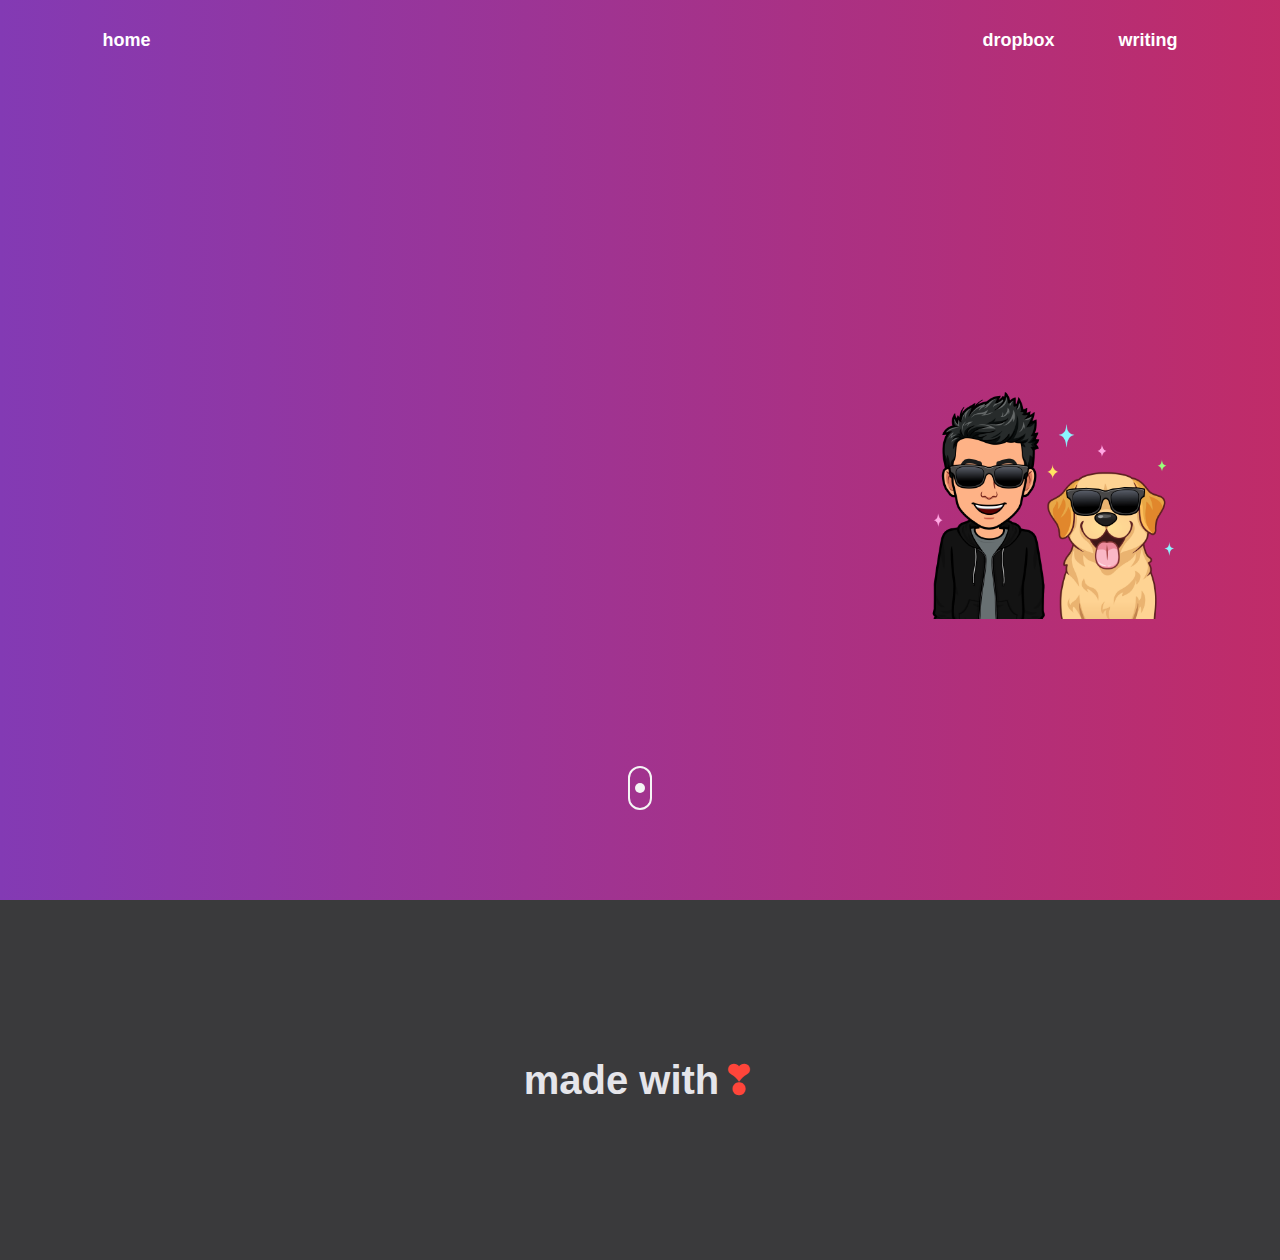
<file: index.html>
<html>

<head>
    <link rel="stylesheet" href="styles.css">
    <link rel="stylesheet" href="/views/component_styles.css">
    <link rel="icon" href="favicon.ico">
    <script src="script.js"></script>
    <title>
        manish
    </title>
</head>

<body>
    <div class="animated-background">
        <div class="stacked-container">
            <div class="scroll-box">
                <span class="mouse">
                    <span class="mouse-wheel"></span>
                </span>
            </div>
        </div>
        <div class="stacked-container main">
            <div class="header">
                <div class="option">home</div>
                <div style="flex:1"></div>
                <!-- <div class="option">work.</div> -->
                <div class="option" onclick="location.href='./views/dropbox/dropbox.html'">dropbox</div>
                <div style="width: 5vw"></div>
                <div class="option" onclick="location.href='./views/writing/writing.html'">writing</div>
                <!-- <div class="option" onclick="location.href='distractionfree-youtube.html'">df youtube.</div> -->
                <!-- <div class="option" onclick="location.href='google.com'">df youtube.</div> -->
            </div>
            <div class="home-body">
                <div class="left">
                    <h1 class="title">
                        <span class="title-content head">MANISH KUMAR</span>
                        <span class="title-content title-second">mobile application developer</span>
                        <span class="title-content title-third">flutter | firebase</span>
                    </h1>
                </div>
                <div class="right">
                    <div id="sticker_id"></div>
                </div>
            </div>
        </div>
    </div>
    <div class="footer">made with
        <span style="width : 3px;"></span>
        <span id="heart"> &#10083;</span>
    </div>
</body>

</html>
</file>
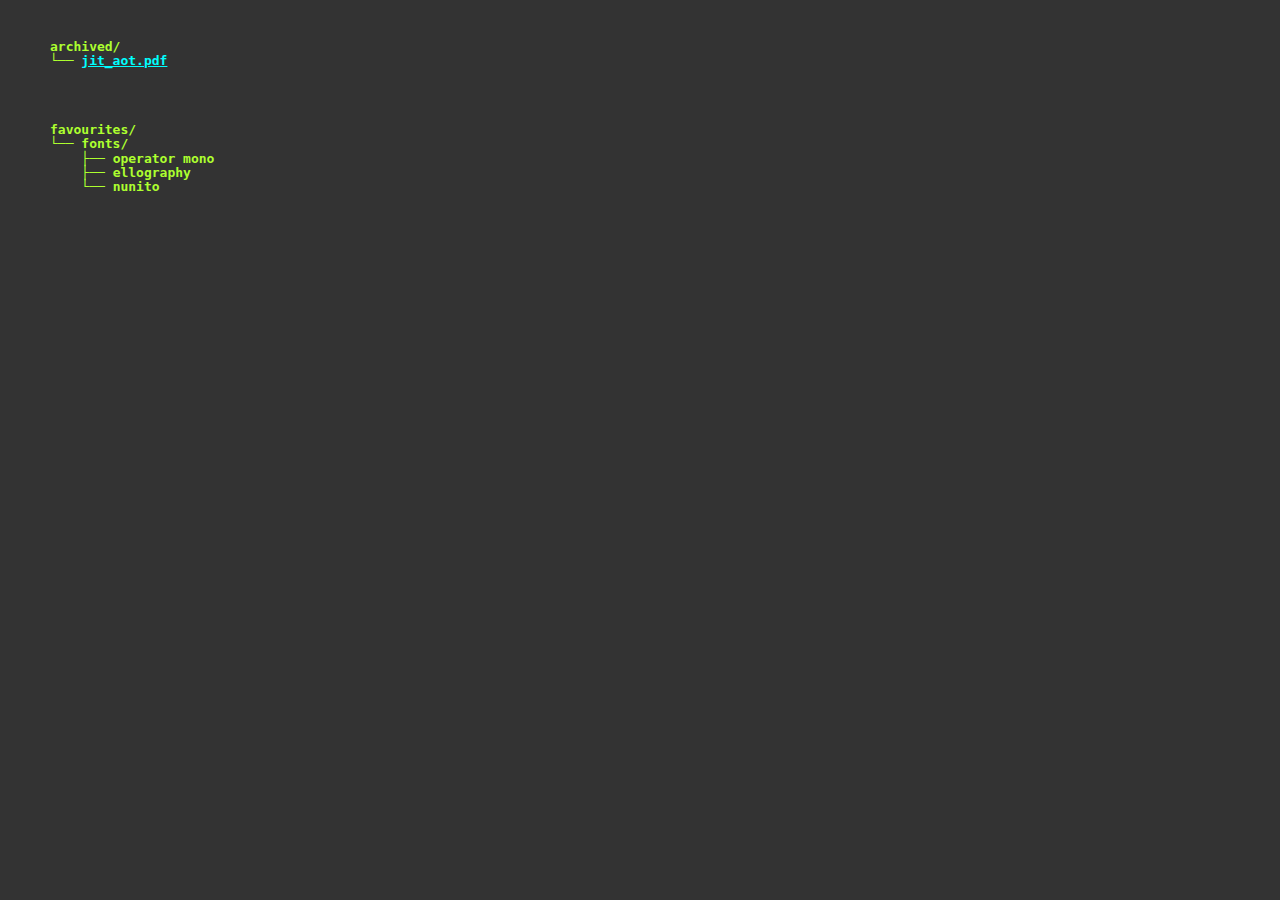
<file: archive.html>
<html>

<head>
    <link rel="stylesheet" href="archive_styles.css">
    <link rel="icon" href="favicon.ico">
    <title>
        archive - manish
    </title>
</head>

<div>
    <ul class="ascii">
        <li>archived/
            <ul>
                <!-- <li>css/
                    <ul>
                        <li>bootstrap.css</li>
                        <li>bootstrap.min.css</li>
                        <li>bootstrap-theme.css</li>
                        <li>bootstrap-theme.min.css</li>
                    </ul>
                </li> -->
                <li><a href="archived/jit_aot.pdf">jit_aot.pdf</a>
                </li>
            </ul>
        </li>
    </ul>
    <br>
    <br>
    <ul class="ascii">
        <li>favourites/
            <ul>
                <li>fonts/
                    <ul>
                        <li>operator mono</li>
                        <li>ellography</li>
                        <li>nunito</li>
                    </ul>
                </li>
            </ul>
        </li>
    </ul>
</div>
</file>
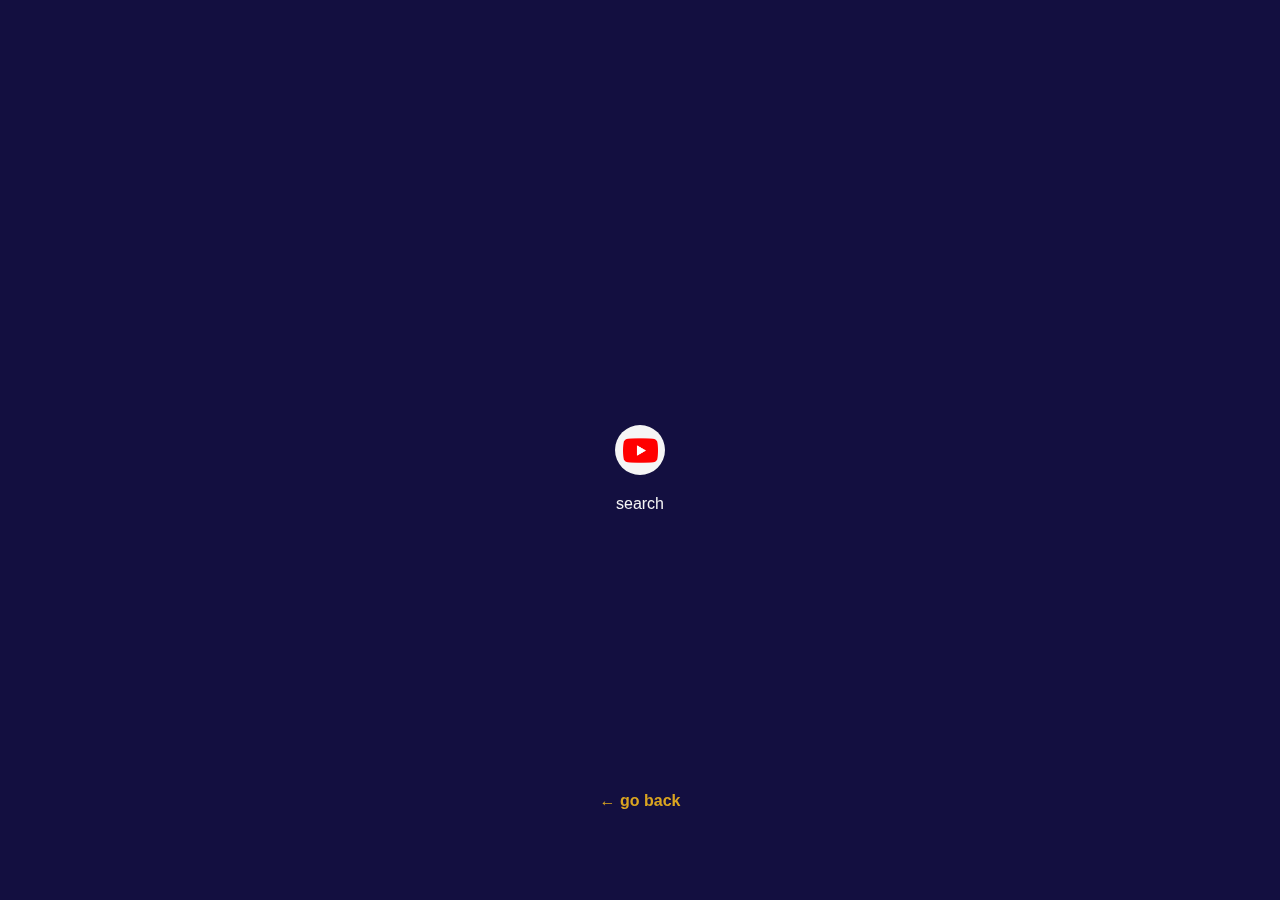
<file: distractionfree-youtube.html>
<head>
    <title>df-yt</title>
    <link rel="icon" type="image/x-icon" href="favicon.ico">
    <link rel="stylesheet" href="snackbar.css">
    <script src="script.js"></script>
</head>
<style>
    * {
        margin: 0px;
        padding: 0px;
    }
    
    body {
        margin: 0px;
        padding: 0px;
        width: 100vw;
        height: 100vh;
        display: flex;
        justify-content: center;
        align-items: center;
        background-color: #130f40;
    }
    
    .search-box {
        width: fit-content;
        height: fit-content;
        position: relative;
    }
    
    .input-search {
        height: 50px;
        width: 50px;
        border-style: none;
        padding: 10px;
        font-size: 18px;
        letter-spacing: 2px;
        outline: none;
        border-radius: 25px;
        transition: all .5s ease-in-out;
        background-color: whitesmoke;
        padding-right: 40px;
        color: #fff;
    }
    
    .input-search::placeholder {
        color: rgba(255, 255, 255, .5);
        font-size: 18px;
        letter-spacing: 2px;
        font-weight: 100;
    }
    
    .btn-search {
        width: 50px;
        height: 50px;
        border-style: none;
        font-size: 20px;
        font-weight: bold;
        outline: none;
        cursor: pointer;
        border-radius: 50%;
        position: absolute;
        right: 0px;
        color: #ffffff;
        background-color: transparent;
        pointer-events: painted;
    }
    
    .btn-search:focus~.input-search {
        width: 300px;
        border-radius: 0px;
        background-color: transparent;
        border-bottom: 1px solid rgba(255, 255, 255, .5);
        transition: all 500ms cubic-bezier(0, 0.110, 0.35, 2);
    }
    
    .input-search:focus {
        width: 300px;
        border-radius: 0px;
        background-color: transparent;
        border-bottom: 1px solid rgba(255, 255, 255, .5);
        transition: all 500ms cubic-bezier(0, 0.110, 0.35, 2);
    }
    
    .search-btn-go {
        position: fixed;
        top: 55vh;
        font-family: -apple-system, BlinkMacSystemFont, 'Segoe UI', Roboto, Oxygen, Ubuntu, Cantarell, 'Open Sans', 'Helvetica Neue', sans-serif;
        cursor: pointer;
        vertical-align: middle;
        text-align: center;
        display: inline-block;
        color: whitesmoke;
    }
    
    .youtubeBtn {
        position: fixed;
        /* left: 50%; */
        /* transform: translatex(-50%); */
        bottom: 10vh;
        font-family: -apple-system, BlinkMacSystemFont, 'Segoe UI', Roboto, Oxygen, Ubuntu, Cantarell, 'Open Sans', 'Helvetica Neue', sans-serif;
        cursor: pointer;
        vertical-align: middle;
        text-align: center;
        display: inline-block;
        color: goldenrod;
        font-weight: bold;
    }
</style>

<body>
    <div class="search-box">
        <button class="btn-search"><img src="assets/youtube.png" width="35px" height="35px"></button>
        <input id="query" type="text" class="input-search" placeholder="Type to Search...">
    </div>
    <div class="search-btn-go" onclick="dfyt()">
        <span>search</span>
    </div>
    <div class="youtubeBtn" onclick="location.href='index.html'">
        <span>&#8592; go back</span>
    </div>
    <div id="snackbar">tap on youtube icon</div>
</body>
</file>
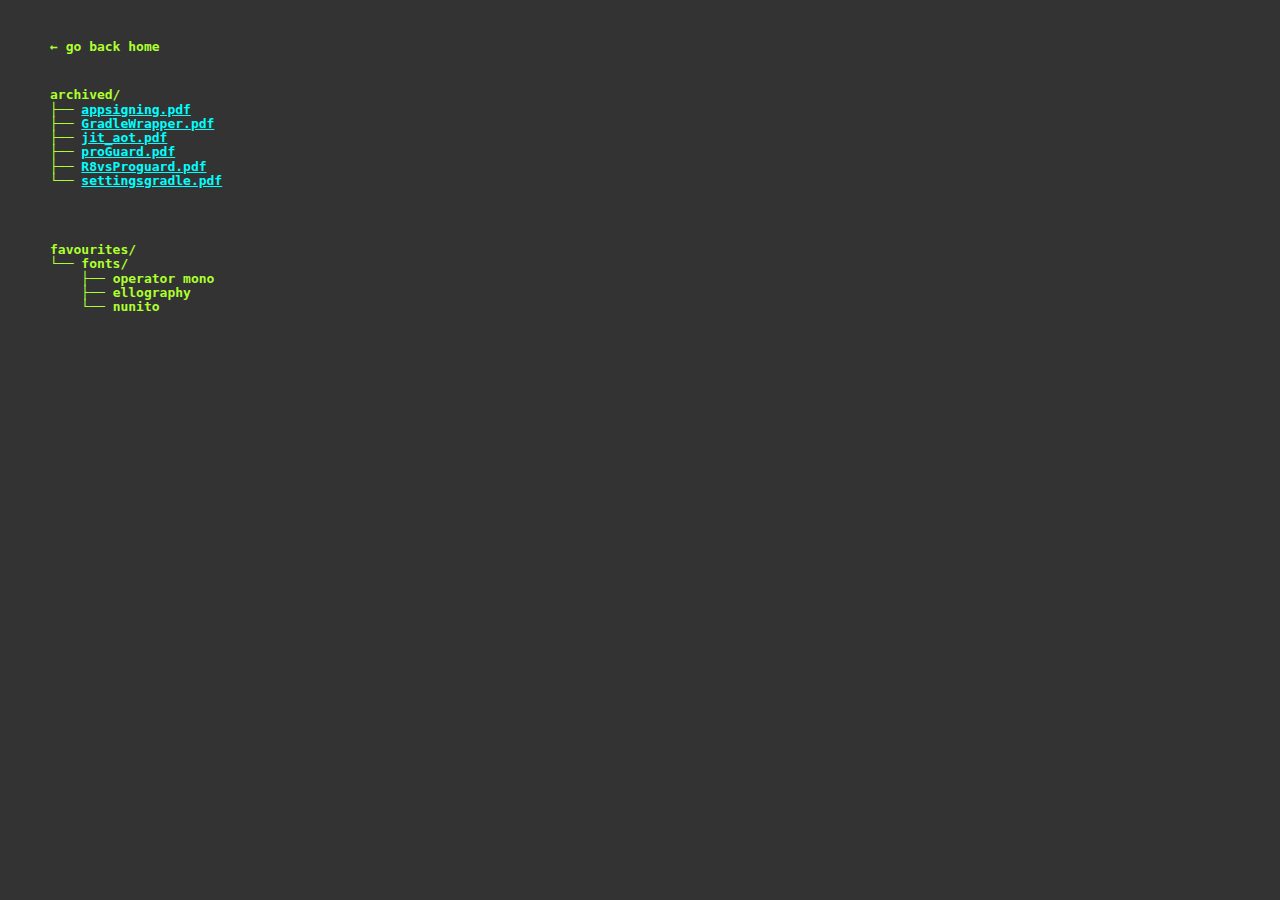
<file: views/dropbox/dropbox.html>
<html>

<head>
    <link rel="stylesheet" href="dropbox_styles.css">
    <link rel="icon" href="favicon.ico">
    <title>
        archive - manish
    </title>
</head>

<div>
    <ul class="ascii">
        <li onclick="location.href='/index.html'">← go back home
        </li>
    </ul>
    <div style="height: 8px;"></div>
    <ul class="ascii">
        <li>archived/
            <ul>
                <!-- <li>css/
                    <ul>
                        <li>bootstrap.css</li>
                        <li>bootstrap.min.css</li>
                        <li>bootstrap-theme.css</li>
                        <li>bootstrap-theme.min.css</li>
                    </ul>
                </li> -->
                <li><a href="assets/appsigning.pdf">appsigning.pdf</a></li>
                <li><a href="assets/GradleWrapper.pdf">GradleWrapper.pdf</a></li>
                <li><a href="assets/jit_aot.pdf">jit_aot.pdf</a></li>
                <li><a href="assets/proGuard.pdf">proGuard.pdf</a></li>
                <li><a href="assets/R8vsProguard.pdf">R8vsProguard.pdf</a></li>
                <li><a href="assets/settingsgradle.pdf">settingsgradle.pdf</a></li>

            </ul>
        </li>
    </ul>
    <br>
    <br>
    <ul class="ascii">
        <li>favourites/
            <ul>
                <li>fonts/
                    <ul>
                        <li>operator mono</li>
                        <li>ellography</li>
                        <li>nunito</li>
                    </ul>
                </li>
            </ul>
        </li>
    </ul>
</div>
</file>
<file: styles.css>
* {
    margin: 0px;
    padding: 0px;
    font-family: -apple-system, BlinkMacSystemFont, Ubuntu, Cantarell, 'Open Sans', 'Helvetica Neue', sans-serif;
}

::-webkit-scrollbar {
    width: 16px;
    background-color: rgb(58, 58, 60);
}

::-webkit-scrollbar-thumb {
    background: #dadada43;
}

::-webkit-scrollbar-thumb:hover {
    background: hsla(0, 0%, 79%, 0.47);
}

.animated-background {
    position: relative;
    background: linear-gradient( to right, #833ab4, #fd1d1d, #fcb045);
    background-size: 400% 400%;
    width: 100%;
    height: 100%;
    animation: animate-background 10s infinite ease-in-out;
}

@keyframes animate-background {
    0% {
        background-position: 0 50%;
    }
    50% {
        background-position: 100% 50%;
    }
    100% {
        background-position: 0 50%;
    }
}

.stacked-container {
    position: absolute;
    width: 100%;
    height: 100%;
    display: flex;
}

.main {
    display: flex;
    flex-direction: column;
    height: 100%;
}

.option {
    display: flex;
    justify-content: center;
    align-items: center;
    font-size: 18px;
    font-weight: bold;
    color: white;
}

.home-body {
    display: flex;
    height: 100%;
    width: 100%;
}

.left {
    /* to center within a div */
    display: flex;
    align-items: center;
    /* justify-content: center; */
    padding-left: 8vw;
    width: 60vw;
    height: 100%;
}

.right {
    display: flex;
    align-items: center;
    justify-content: end;
    padding-right: 8vw;
    width: 40vw;
    height: 100%;
}

.sticker {
    display: inline-block;
    width: 20vw;
    height: 20vw;
    animation: reveal-text 2s forwards;
}

.title {
    color: white;
    font-size: 45px;
    /* font-family: -apple-system, BlinkMacSystemFont, 'Segoe UI', Roboto, Oxygen, Ubuntu, Cantarell, 'Open Sans', 'Helvetica Neue', sans-serif; */
    line-height: 42px;
}

.title-content {
    display: block;
    opacity: 0;
    animation: reveal-text 2s forwards;
}

.title-second {
    font-size: 35px;
    animation-delay: .5s;
}

.title-third {
    font-size: 20px;
    animation-delay: 1s;
}

@keyframes reveal-text {
    from {
        transform: translateY(20px);
    }
    to {
        opacity: 1;
        transform: none;
    }
}

.scroll-box {
    width: 100%;
    display: flex;
    justify-content: center;
    align-items: flex-end;
    margin-bottom: 10vh;
}

.mouse {
    width: 20px;
    height: 40px;
    border: 2px solid whitesmoke;
    border-radius: 20px;
    display: flex;
}

.mouse-wheel {
    display: block;
    width: 10px;
    height: 10px;
    background-color: whitesmoke;
    border-radius: 50%;
    margin: auto;
    animation: move-wheel 1.5s linear infinite;
}

@keyframes move-wheel {
    0% {
        opacity: 0;
        transform: translateY(-0.85rem);
    }
    100% {
        opacity: 1;
        transform: translateY(0.25rem);
    }
}

.footer {
    display: flex;
    justify-content: center;
    align-items: center;
    height: 40%;
    width: 100%;
    font-weight: bold;
    font-size: 40px;
    color: rgb(229, 229, 234);
    /* font-family: -apple-system, BlinkMacSystemFont, 'Segoe UI', Roboto, Oxygen, Ubuntu, Cantarell, 'Open Sans', 'Helvetica Neue', sans-serif; */
    background-color: rgb(58, 58, 60);
}

#heart {
    color: rgb(255, 69, 58);
}
</file>
<file: views/component_styles.css>
* {
    margin: 0px;
    padding: 0px;
    font-family: -apple-system, BlinkMacSystemFont, Ubuntu, Cantarell, 'Open Sans', 'Helvetica Neue', sans-serif;
}

::-webkit-scrollbar {
    width: 16px;
    background-color: rgb(58, 58, 60);
}

::-webkit-scrollbar-thumb {
    background: #dadada43;
}

::-webkit-scrollbar-thumb:hover {
    background: hsla(0, 0%, 79%, 0.47);
}

.header {
    height: 90px;
    display: flex;
    padding-left: 8vw;
    padding-right: 8vw;
}

.option {
    display: flex;
    justify-content: center;
    align-items: center;
    font-size: 18px;
    font-weight: bold;
    color: white;
}
</file>
<file: archive_styles.css>
body {
    margin-top: 40px;
    margin-left: 50px;
    background-color: #333;
}

a {
    color: aqua;
}

h1,
h2,
div {
    color: greenyellow;
    font-weight: bold;
    font-family: monospace;
    font-size: 1em;
    line-height: 1.1;
    -webkit-text-size-adjust: none;
}

h1 {
    font-size: 1.5em;
}

h2 {
    font-size: 1.25em;
}

ul.ascii,
ul.ascii ul {
    margin-left: 0;
    padding-left: 0;
    list-style: none;
}

ul.ascii li {
    margin: 0;
    padding: 0;
}


/* level 1 */

ul.ascii>li::before {
    content: "";
}


/* level 2 */

ul.ascii>li>ul>li::before {
    content: "├──\00a0";
}

ul.ascii>li>ul>li:last-child::before {
    content: "└──\00a0";
}


/* level 3 */

ul.ascii>li>ul>li>ul>li::before {
    content: "│\00a0\00a0\00a0├──\00a0"
}

ul.ascii>li>ul>li>ul>li:last-child::before {
    content: "│\00a0\00a0\00a0└──\00a0";
}

ul.ascii>li>ul>li:last-child>ul>li::before {
    content: "\00a0\00a0\00a0\00a0├──\00a0"
}

ul.ascii>li>ul>li:last-child>ul>li:last-child::before {
    content: "\00a0\00a0\00a0\00a0└──\00a0";
}


/* level 4 */

ul.ascii>li>ul>li>ul>li>ul>li::before {
    content: "│\00a0\00a0\00a0│\00a0\00a0\00a0├──\00a0"
}

ul.ascii>li>ul>li>ul>li>ul>li:last-child::before {
    content: "│\00a0\00a0\00a0│\00a0\00a0\00a0└──\00a0";
}

ul.ascii>li>ul>li>ul>li:last-child>ul>li::before {
    content: "│\00a0\00a0\00a0\00a0\00a0\00a0\00a0├──\00a0"
}

ul.ascii>li>ul>li>ul>li:last-child>ul>li:last-child::before {
    content: "│\00a0\00a0\00a0\00a0\00a0\00a0\00a0└──\00a0";
}

ul.ascii>li>ul>li:last-child>ul>li>ul>li::before {
    content: "\00a0\00a0\00a0\00a0│\00a0\00a0\00a0├──\00a0"
}

ul.ascii>li>ul>li:last-child>ul>li>ul>li:last-child::before {
    content: "\00a0\00a0\00a0\00a0│\00a0\00a0\00a0└──\00a0";
}

ul.ascii>li>ul>li:last-child>ul>li:last-child>ul>li::before {
    content: "\00a0\00a0\00a0\00a0\00a0\00a0\00a0\00a0├──\00a0"
}

ul.ascii>li>ul>li:last-child>ul>li:last-child>ul>li:last-child::before {
    content: "\00a0\00a0\00a0\00a0\00a0\00a0\00a0\00a0└──\00a0";
}


/* level 5 */

ul.ascii>li>ul>li>ul>li>ul>li>ul>li::before {
    content: "│\00a0\00a0\00a0│\00a0\00a0\00a0│\00a0\00a0\00a0├──\00a0"
}

ul.ascii>li>ul>li>ul>li>ul>li>ul>li:last-child::before {
    content: "│\00a0\00a0\00a0│\00a0\00a0\00a0│\00a0\00a0\00a0└──\00a0";
}

ul.ascii>li>ul>li>ul>li>ul>li:last-child>ul>li::before {
    content: "│\00a0\00a0\00a0│\00a0\00a0\00a0\00a0\00a0\00a0\00a0├──\00a0"
}

ul.ascii>li>ul>li>ul>li>ul>li:last-child>ul>li:last-child::before {
    content: "│\00a0\00a0\00a0│\00a0\00a0\00a0\00a0\00a0\00a0\00a0└──\00a0";
}

ul.ascii>li>ul>li>ul>li:last-child>ul>li>ul>li::before {
    content: "│\00a0\00a0\00a0\00a0\00a0\00a0\00a0│\00a0\00a0\00a0├──\00a0"
}

ul.ascii>li>ul>li>ul>li:last-child>ul>li>ul>li:last-child::before {
    content: "│\00a0\00a0\00a0\00a0\00a0\00a0\00a0│\00a0\00a0\00a0└──\00a0";
}

ul.ascii>li>ul>li>ul>li:last-child>ul>li:last-child>ul>li::before {
    content: "│\00a0\00a0\00a0\00a0\00a0\00a0\00a0\00a0\00a0\00a0\00a0├──\00a0"
}

ul.ascii>li>ul>li>ul>li:last-child>ul>li:last-child>ul>li:last-child::before {
    content: "│\00a0\00a0\00a0\00a0\00a0\00a0\00a0\00a0\00a0\00a0\00a0└──\00a0";
}

ul.ascii>li>ul>li:last-child>ul>li>ul>li>ul>li::before {
    content: "\00a0\00a0\00a0\00a0│\00a0\00a0\00a0│\00a0\00a0\00a0├──\00a0"
}

ul.ascii>li>ul>li:last-child>ul>li>ul>li>ul>li:last-child::before {
    content: "\00a0\00a0\00a0\00a0│\00a0\00a0\00a0│\00a0\00a0\00a0└──\00a0";
}

ul.ascii>li>ul>li:last-child>ul>li>ul>li:last-child>ul>li::before {
    content: "\00a0\00a0\00a0\00a0│\00a0\00a0\00a0\00a0\00a0\00a0\00a0├──\00a0"
}

ul.ascii>li>ul>li:last-child>ul>li>ul>li:last-child>ul>li:last-child::before {
    content: "\00a0\00a0\00a0\00a0│\00a0\00a0\00a0\00a0\00a0\00a0\00a0└──\00a0";
}

ul.ascii>li>ul>li:last-child>ul>li:last-child>ul>li>ul>li::before {
    content: "\00a0\00a0\00a0\00a0\00a0\00a0\00a0\00a0│\00a0\00a0\00a0├──\00a0"
}

ul.ascii>li>ul>li:last-child>ul>li:last-child>ul>li>ul>li:last-child::before {
    content: "\00a0\00a0\00a0\00a0\00a0\00a0\00a0\00a0│\00a0\00a0\00a0└──\00a0";
}

ul.ascii>li>ul>li:last-child>ul>li:last-child>ul>li:last-child>ul>li::before {
    content: "\00a0\00a0\00a0\00a0\00a0\00a0\00a0\00a0\00a0\00a0\00a0\00a0├──\00a0"
}

ul.ascii>li>ul>li:last-child>ul>li:last-child>ul>li:last-child>ul>li:last-child::before {
    content: "\00a0\00a0\00a0\00a0\00a0\00a0\00a0\00a0\00a0\00a0\00a0\00a0└──\00a0";
}


/* level 6 */

ul.ascii>li>ul>li>ul>li>ul>li>ul>li>ul>li::before {
    content: "│\00a0\00a0\00a0│\00a0\00a0\00a0│\00a0\00a0\00a0│\00a0\00a0\00a0├──\00a0"
}

ul.ascii>li>ul>li>ul>li>ul>li>ul>li>ul>li:last-child::before {
    content: "│\00a0\00a0\00a0│\00a0\00a0\00a0│\00a0\00a0\00a0│\00a0\00a0\00a0└──\00a0";
}

ul.ascii>li>ul>li>ul>li>ul>li>ul>li:last-child>ul>li::before {
    content: "│\00a0\00a0\00a0│\00a0\00a0\00a0│\00a0\00a0\00a0\00a0\00a0\00a0\00a0├──\00a0"
}

ul.ascii>li>ul>li>ul>li>ul>li>ul>li:last-child>ul>li:last-child::before {
    content: "│\00a0\00a0\00a0│\00a0\00a0\00a0│\00a0\00a0\00a0\00a0\00a0\00a0\00a0└──\00a0";
}

ul.ascii>li>ul>li>ul>li>ul>li:last-child>ul>li>ul>li::before {
    content: "│\00a0\00a0\00a0│\00a0\00a0\00a0\00a0\00a0\00a0\00a0│\00a0\00a0\00a0├──\00a0"
}

ul.ascii>li>ul>li>ul>li>ul>li:last-child>ul>li>ul>li:last-child::before {
    content: "│\00a0\00a0\00a0│\00a0\00a0\00a0\00a0\00a0\00a0\00a0│\00a0\00a0\00a0└──\00a0";
}

ul.ascii>li>ul>li>ul>li>ul>li:last-child>ul>li:last-child>ul>li::before {
    content: "│\00a0\00a0\00a0│\00a0\00a0\00a0\00a0\00a0\00a0\00a0\00a0\00a0\00a0\00a0├──\00a0"
}

ul.ascii>li>ul>li>ul>li>ul>li:last-child>ul>li:last-child>ul>li:last-child::before {
    content: "│\00a0\00a0\00a0│\00a0\00a0\00a0\00a0\00a0\00a0\00a0\00a0\00a0\00a0\00a0└──\00a0";
}

ul.ascii>li>ul>li>ul>li:last-child>ul>li>ul>li>ul>li::before {
    content: "│\00a0\00a0\00a0\00a0\00a0\00a0\00a0│\00a0\00a0\00a0│\00a0\00a0\00a0├──\00a0"
}

ul.ascii>li>ul>li>ul>li:last-child>ul>li>ul>li>ul>li:last-child::before {
    content: "│\00a0\00a0\00a0\00a0\00a0\00a0\00a0│\00a0\00a0\00a0│\00a0\00a0\00a0└──\00a0";
}

ul.ascii>li>ul>li>ul>li:last-child>ul>li>ul>li:last-child>ul>li::before {
    content: "│\00a0\00a0\00a0\00a0\00a0\00a0\00a0│\00a0\00a0\00a0\00a0\00a0\00a0\00a0├──\00a0"
}

ul.ascii>li>ul>li>ul>li:last-child>ul>li>ul>li:last-child>ul>li:last-child::before {
    content: "│\00a0\00a0\00a0\00a0\00a0\00a0\00a0│\00a0\00a0\00a0\00a0\00a0\00a0\00a0└──\00a0";
}

ul.ascii>li>ul>li>ul>li:last-child>ul>li:last-child>ul>li>ul>li::before {
    content: "│\00a0\00a0\00a0\00a0\00a0\00a0\00a0\00a0\00a0\00a0\00a0│\00a0\00a0\00a0├──\00a0"
}

ul.ascii>li>ul>li>ul>li:last-child>ul>li:last-child>ul>li>ul>li:last-child::before {
    content: "│\00a0\00a0\00a0\00a0\00a0\00a0\00a0\00a0\00a0\00a0\00a0│\00a0\00a0\00a0└──\00a0";
}

ul.ascii>li>ul>li>ul>li:last-child>ul>li:last-child>ul>li:last-child>ul>li::before {
    content: "│\00a0\00a0\00a0\00a0\00a0\00a0\00a0\00a0\00a0\00a0\00a0\00a0\00a0\00a0\00a0├──\00a0"
}

ul.ascii>li>ul>li>ul>li:last-child>ul>li:last-child>ul>li:last-child>ul>li:last-child::before {
    content: "│\00a0\00a0\00a0\00a0\00a0\00a0\00a0\00a0\00a0\00a0\00a0\00a0\00a0\00a0\00a0└──\00a0";
}

ul.ascii>li>ul>li:last-child>ul>li>ul>li>ul>li>ul>li::before {
    content: "\00a0\00a0\00a0\00a0│\00a0\00a0\00a0│\00a0\00a0\00a0│\00a0\00a0\00a0├──\00a0"
}

ul.ascii>li>ul>li:last-child>ul>li>ul>li>ul>li>ul>li:last-child::before {
    content: "\00a0\00a0\00a0\00a0│\00a0\00a0\00a0│\00a0\00a0\00a0│\00a0\00a0\00a0└──\00a0";
}

ul.ascii>li>ul>li:last-child>ul>li>ul>li>ul>li:last-child>ul>li::before {
    content: "\00a0\00a0\00a0\00a0│\00a0\00a0\00a0│\00a0\00a0\00a0\00a0\00a0\00a0\00a0├──\00a0"
}

ul.ascii>li>ul>li:last-child>ul>li>ul>li>ul>li:last-child>ul>li:last-child::before {
    content: "\00a0\00a0\00a0\00a0│\00a0\00a0\00a0│\00a0\00a0\00a0\00a0\00a0\00a0\00a0└──\00a0";
}

ul.ascii>li>ul>li:last-child>ul>li>ul>li:last-child>ul>li>ul>li::before {
    content: "\00a0\00a0\00a0\00a0│\00a0\00a0\00a0\00a0\00a0\00a0\00a0│\00a0\00a0\00a0├──\00a0"
}

ul.ascii>li>ul>li:last-child>ul>li>ul>li:last-child>ul>li>ul>li:last-child::before {
    content: "\00a0\00a0\00a0\00a0│\00a0\00a0\00a0\00a0\00a0\00a0\00a0│\00a0\00a0\00a0└──\00a0";
}

ul.ascii>li>ul>li:last-child>ul>li>ul>li:last-child>ul>li:last-child>ul>li::before {
    content: "\00a0\00a0\00a0\00a0│\00a0\00a0\00a0\00a0\00a0\00a0\00a0\00a0\00a0\00a0\00a0├──\00a0"
}

ul.ascii>li>ul>li:last-child>ul>li>ul>li:last-child>ul>li:last-child>ul>li:last-child::before {
    content: "\00a0\00a0\00a0\00a0│\00a0\00a0\00a0\00a0\00a0\00a0\00a0\00a0\00a0\00a0\00a0└──\00a0";
}

ul.ascii>li>ul>li:last-child>ul>li:last-child>ul>li>ul>li>ul>li::before {
    content: "\00a0\00a0\00a0\00a0\00a0\00a0\00a0\00a0│\00a0\00a0\00a0│\00a0\00a0\00a0├──\00a0"
}

ul.ascii>li>ul>li:last-child>ul>li:last-child>ul>li>ul>li>ul>li:last-child::before {
    content: "\00a0\00a0\00a0\00a0\00a0\00a0\00a0\00a0│\00a0\00a0\00a0│\00a0\00a0\00a0└──\00a0";
}

ul.ascii>li>ul>li:last-child>ul>li:last-child>ul>li>ul>li:last-child>ul>li::before {
    content: "\00a0\00a0\00a0\00a0\00a0\00a0\00a0\00a0│\00a0\00a0\00a0\00a0\00a0\00a0\00a0├──\00a0"
}

ul.ascii>li>ul>li:last-child>ul>li:last-child>ul>li>ul>li:last-child>ul>li:last-child::before {
    content: "\00a0\00a0\00a0\00a0\00a0\00a0\00a0\00a0│\00a0\00a0\00a0\00a0\00a0\00a0\00a0└──\00a0";
}

ul.ascii>li>ul>li:last-child>ul>li:last-child>ul>li:last-child>ul>li>ul>li::before {
    content: "\00a0\00a0\00a0\00a0\00a0\00a0\00a0\00a0\00a0\00a0\00a0\00a0│\00a0\00a0\00a0├──\00a0"
}

ul.ascii>li>ul>li:last-child>ul>li:last-child>ul>li:last-child>ul>li>ul>li:last-child::before {
    content: "\00a0\00a0\00a0\00a0\00a0\00a0\00a0\00a0\00a0\00a0\00a0\00a0│\00a0\00a0\00a0└──\00a0";
}

ul.ascii>li>ul>li:last-child>ul>li:last-child>ul>li:last-child>ul>li:last-child>ul>li::before {
    content: "\00a0\00a0\00a0\00a0\00a0\00a0\00a0\00a0\00a0\00a0\00a0\00a0\00a0\00a0\00a0\00a0├──\00a0"
}

ul.ascii>li>ul>li:last-child>ul>li:last-child>ul>li:last-child>ul>li:last-child>ul>li:last-child::before {
    content: "\00a0\00a0\00a0\00a0\00a0\00a0\00a0\00a0\00a0\00a0\00a0\00a0\00a0\00a0\00a0\00a0└──\00a0";
}
</file>
<file: snackbar.css>
#snackbar {
    font-family: -apple-system, BlinkMacSystemFont, 'Segoe UI', Roboto, Oxygen, Ubuntu, Cantarell, 'Open Sans', 'Helvetica Neue', sans-serif;
    font-weight: bold;
    visibility: hidden;
    min-width: 250px;
    margin-left: -125px;
    background-color: red;
    color: #fff;
    text-align: center;
    border-radius: 2px;
    padding: 16px;
    position: fixed;
    z-index: 1;
    left: 50%;
    bottom: 30px;
}

#snackbar.show {
    visibility: visible;
    -webkit-animation: fadein 0.5s, fadeout 0.5s 2.5s;
    animation: fadein 0.5s, fadeout 0.5s 2.5s;
}

@-webkit-keyframes fadein {
    from {
        bottom: 0;
        opacity: 0;
    }
    to {
        bottom: 30px;
        opacity: 1;
    }
}

@keyframes fadein {
    from {
        bottom: 0;
        opacity: 0;
    }
    to {
        bottom: 30px;
        opacity: 1;
    }
}

@-webkit-keyframes fadeout {
    from {
        bottom: 30px;
        opacity: 1;
    }
    to {
        bottom: 0;
        opacity: 0;
    }
}

@keyframes fadeout {
    from {
        bottom: 30px;
        opacity: 1;
    }
    to {
        bottom: 0;
        opacity: 0;
    }
}
</file>
<file: views/dropbox/dropbox_styles.css>
body {
    margin-top: 40px;
    margin-left: 50px;
    background-color: #333;
}

a {
    color: aqua;
}

h1,
h2,
div {
    color: greenyellow;
    font-weight: bold;
    font-family: monospace;
    font-size: 1em;
    line-height: 1.1;
    -webkit-text-size-adjust: none;
}

h1 {
    font-size: 1.5em;
}

h2 {
    font-size: 1.25em;
}

ul.ascii,
ul.ascii ul {
    margin-left: 0;
    padding-left: 0;
    list-style: none;
}

ul.ascii li {
    margin: 0;
    padding: 0;
}


/* level 1 */

ul.ascii>li::before {
    content: "";
}


/* level 2 */

ul.ascii>li>ul>li::before {
    content: "├──\00a0";
}

ul.ascii>li>ul>li:last-child::before {
    content: "└──\00a0";
}


/* level 3 */

ul.ascii>li>ul>li>ul>li::before {
    content: "│\00a0\00a0\00a0├──\00a0"
}

ul.ascii>li>ul>li>ul>li:last-child::before {
    content: "│\00a0\00a0\00a0└──\00a0";
}

ul.ascii>li>ul>li:last-child>ul>li::before {
    content: "\00a0\00a0\00a0\00a0├──\00a0"
}

ul.ascii>li>ul>li:last-child>ul>li:last-child::before {
    content: "\00a0\00a0\00a0\00a0└──\00a0";
}


/* level 4 */

ul.ascii>li>ul>li>ul>li>ul>li::before {
    content: "│\00a0\00a0\00a0│\00a0\00a0\00a0├──\00a0"
}

ul.ascii>li>ul>li>ul>li>ul>li:last-child::before {
    content: "│\00a0\00a0\00a0│\00a0\00a0\00a0└──\00a0";
}

ul.ascii>li>ul>li>ul>li:last-child>ul>li::before {
    content: "│\00a0\00a0\00a0\00a0\00a0\00a0\00a0├──\00a0"
}

ul.ascii>li>ul>li>ul>li:last-child>ul>li:last-child::before {
    content: "│\00a0\00a0\00a0\00a0\00a0\00a0\00a0└──\00a0";
}

ul.ascii>li>ul>li:last-child>ul>li>ul>li::before {
    content: "\00a0\00a0\00a0\00a0│\00a0\00a0\00a0├──\00a0"
}

ul.ascii>li>ul>li:last-child>ul>li>ul>li:last-child::before {
    content: "\00a0\00a0\00a0\00a0│\00a0\00a0\00a0└──\00a0";
}

ul.ascii>li>ul>li:last-child>ul>li:last-child>ul>li::before {
    content: "\00a0\00a0\00a0\00a0\00a0\00a0\00a0\00a0├──\00a0"
}

ul.ascii>li>ul>li:last-child>ul>li:last-child>ul>li:last-child::before {
    content: "\00a0\00a0\00a0\00a0\00a0\00a0\00a0\00a0└──\00a0";
}


/* level 5 */

ul.ascii>li>ul>li>ul>li>ul>li>ul>li::before {
    content: "│\00a0\00a0\00a0│\00a0\00a0\00a0│\00a0\00a0\00a0├──\00a0"
}

ul.ascii>li>ul>li>ul>li>ul>li>ul>li:last-child::before {
    content: "│\00a0\00a0\00a0│\00a0\00a0\00a0│\00a0\00a0\00a0└──\00a0";
}

ul.ascii>li>ul>li>ul>li>ul>li:last-child>ul>li::before {
    content: "│\00a0\00a0\00a0│\00a0\00a0\00a0\00a0\00a0\00a0\00a0├──\00a0"
}

ul.ascii>li>ul>li>ul>li>ul>li:last-child>ul>li:last-child::before {
    content: "│\00a0\00a0\00a0│\00a0\00a0\00a0\00a0\00a0\00a0\00a0└──\00a0";
}

ul.ascii>li>ul>li>ul>li:last-child>ul>li>ul>li::before {
    content: "│\00a0\00a0\00a0\00a0\00a0\00a0\00a0│\00a0\00a0\00a0├──\00a0"
}

ul.ascii>li>ul>li>ul>li:last-child>ul>li>ul>li:last-child::before {
    content: "│\00a0\00a0\00a0\00a0\00a0\00a0\00a0│\00a0\00a0\00a0└──\00a0";
}

ul.ascii>li>ul>li>ul>li:last-child>ul>li:last-child>ul>li::before {
    content: "│\00a0\00a0\00a0\00a0\00a0\00a0\00a0\00a0\00a0\00a0\00a0├──\00a0"
}

ul.ascii>li>ul>li>ul>li:last-child>ul>li:last-child>ul>li:last-child::before {
    content: "│\00a0\00a0\00a0\00a0\00a0\00a0\00a0\00a0\00a0\00a0\00a0└──\00a0";
}

ul.ascii>li>ul>li:last-child>ul>li>ul>li>ul>li::before {
    content: "\00a0\00a0\00a0\00a0│\00a0\00a0\00a0│\00a0\00a0\00a0├──\00a0"
}

ul.ascii>li>ul>li:last-child>ul>li>ul>li>ul>li:last-child::before {
    content: "\00a0\00a0\00a0\00a0│\00a0\00a0\00a0│\00a0\00a0\00a0└──\00a0";
}

ul.ascii>li>ul>li:last-child>ul>li>ul>li:last-child>ul>li::before {
    content: "\00a0\00a0\00a0\00a0│\00a0\00a0\00a0\00a0\00a0\00a0\00a0├──\00a0"
}

ul.ascii>li>ul>li:last-child>ul>li>ul>li:last-child>ul>li:last-child::before {
    content: "\00a0\00a0\00a0\00a0│\00a0\00a0\00a0\00a0\00a0\00a0\00a0└──\00a0";
}

ul.ascii>li>ul>li:last-child>ul>li:last-child>ul>li>ul>li::before {
    content: "\00a0\00a0\00a0\00a0\00a0\00a0\00a0\00a0│\00a0\00a0\00a0├──\00a0"
}

ul.ascii>li>ul>li:last-child>ul>li:last-child>ul>li>ul>li:last-child::before {
    content: "\00a0\00a0\00a0\00a0\00a0\00a0\00a0\00a0│\00a0\00a0\00a0└──\00a0";
}

ul.ascii>li>ul>li:last-child>ul>li:last-child>ul>li:last-child>ul>li::before {
    content: "\00a0\00a0\00a0\00a0\00a0\00a0\00a0\00a0\00a0\00a0\00a0\00a0├──\00a0"
}

ul.ascii>li>ul>li:last-child>ul>li:last-child>ul>li:last-child>ul>li:last-child::before {
    content: "\00a0\00a0\00a0\00a0\00a0\00a0\00a0\00a0\00a0\00a0\00a0\00a0└──\00a0";
}


/* level 6 */

ul.ascii>li>ul>li>ul>li>ul>li>ul>li>ul>li::before {
    content: "│\00a0\00a0\00a0│\00a0\00a0\00a0│\00a0\00a0\00a0│\00a0\00a0\00a0├──\00a0"
}

ul.ascii>li>ul>li>ul>li>ul>li>ul>li>ul>li:last-child::before {
    content: "│\00a0\00a0\00a0│\00a0\00a0\00a0│\00a0\00a0\00a0│\00a0\00a0\00a0└──\00a0";
}

ul.ascii>li>ul>li>ul>li>ul>li>ul>li:last-child>ul>li::before {
    content: "│\00a0\00a0\00a0│\00a0\00a0\00a0│\00a0\00a0\00a0\00a0\00a0\00a0\00a0├──\00a0"
}

ul.ascii>li>ul>li>ul>li>ul>li>ul>li:last-child>ul>li:last-child::before {
    content: "│\00a0\00a0\00a0│\00a0\00a0\00a0│\00a0\00a0\00a0\00a0\00a0\00a0\00a0└──\00a0";
}

ul.ascii>li>ul>li>ul>li>ul>li:last-child>ul>li>ul>li::before {
    content: "│\00a0\00a0\00a0│\00a0\00a0\00a0\00a0\00a0\00a0\00a0│\00a0\00a0\00a0├──\00a0"
}

ul.ascii>li>ul>li>ul>li>ul>li:last-child>ul>li>ul>li:last-child::before {
    content: "│\00a0\00a0\00a0│\00a0\00a0\00a0\00a0\00a0\00a0\00a0│\00a0\00a0\00a0└──\00a0";
}

ul.ascii>li>ul>li>ul>li>ul>li:last-child>ul>li:last-child>ul>li::before {
    content: "│\00a0\00a0\00a0│\00a0\00a0\00a0\00a0\00a0\00a0\00a0\00a0\00a0\00a0\00a0├──\00a0"
}

ul.ascii>li>ul>li>ul>li>ul>li:last-child>ul>li:last-child>ul>li:last-child::before {
    content: "│\00a0\00a0\00a0│\00a0\00a0\00a0\00a0\00a0\00a0\00a0\00a0\00a0\00a0\00a0└──\00a0";
}

ul.ascii>li>ul>li>ul>li:last-child>ul>li>ul>li>ul>li::before {
    content: "│\00a0\00a0\00a0\00a0\00a0\00a0\00a0│\00a0\00a0\00a0│\00a0\00a0\00a0├──\00a0"
}

ul.ascii>li>ul>li>ul>li:last-child>ul>li>ul>li>ul>li:last-child::before {
    content: "│\00a0\00a0\00a0\00a0\00a0\00a0\00a0│\00a0\00a0\00a0│\00a0\00a0\00a0└──\00a0";
}

ul.ascii>li>ul>li>ul>li:last-child>ul>li>ul>li:last-child>ul>li::before {
    content: "│\00a0\00a0\00a0\00a0\00a0\00a0\00a0│\00a0\00a0\00a0\00a0\00a0\00a0\00a0├──\00a0"
}

ul.ascii>li>ul>li>ul>li:last-child>ul>li>ul>li:last-child>ul>li:last-child::before {
    content: "│\00a0\00a0\00a0\00a0\00a0\00a0\00a0│\00a0\00a0\00a0\00a0\00a0\00a0\00a0└──\00a0";
}

ul.ascii>li>ul>li>ul>li:last-child>ul>li:last-child>ul>li>ul>li::before {
    content: "│\00a0\00a0\00a0\00a0\00a0\00a0\00a0\00a0\00a0\00a0\00a0│\00a0\00a0\00a0├──\00a0"
}

ul.ascii>li>ul>li>ul>li:last-child>ul>li:last-child>ul>li>ul>li:last-child::before {
    content: "│\00a0\00a0\00a0\00a0\00a0\00a0\00a0\00a0\00a0\00a0\00a0│\00a0\00a0\00a0└──\00a0";
}

ul.ascii>li>ul>li>ul>li:last-child>ul>li:last-child>ul>li:last-child>ul>li::before {
    content: "│\00a0\00a0\00a0\00a0\00a0\00a0\00a0\00a0\00a0\00a0\00a0\00a0\00a0\00a0\00a0├──\00a0"
}

ul.ascii>li>ul>li>ul>li:last-child>ul>li:last-child>ul>li:last-child>ul>li:last-child::before {
    content: "│\00a0\00a0\00a0\00a0\00a0\00a0\00a0\00a0\00a0\00a0\00a0\00a0\00a0\00a0\00a0└──\00a0";
}

ul.ascii>li>ul>li:last-child>ul>li>ul>li>ul>li>ul>li::before {
    content: "\00a0\00a0\00a0\00a0│\00a0\00a0\00a0│\00a0\00a0\00a0│\00a0\00a0\00a0├──\00a0"
}

ul.ascii>li>ul>li:last-child>ul>li>ul>li>ul>li>ul>li:last-child::before {
    content: "\00a0\00a0\00a0\00a0│\00a0\00a0\00a0│\00a0\00a0\00a0│\00a0\00a0\00a0└──\00a0";
}

ul.ascii>li>ul>li:last-child>ul>li>ul>li>ul>li:last-child>ul>li::before {
    content: "\00a0\00a0\00a0\00a0│\00a0\00a0\00a0│\00a0\00a0\00a0\00a0\00a0\00a0\00a0├──\00a0"
}

ul.ascii>li>ul>li:last-child>ul>li>ul>li>ul>li:last-child>ul>li:last-child::before {
    content: "\00a0\00a0\00a0\00a0│\00a0\00a0\00a0│\00a0\00a0\00a0\00a0\00a0\00a0\00a0└──\00a0";
}

ul.ascii>li>ul>li:last-child>ul>li>ul>li:last-child>ul>li>ul>li::before {
    content: "\00a0\00a0\00a0\00a0│\00a0\00a0\00a0\00a0\00a0\00a0\00a0│\00a0\00a0\00a0├──\00a0"
}

ul.ascii>li>ul>li:last-child>ul>li>ul>li:last-child>ul>li>ul>li:last-child::before {
    content: "\00a0\00a0\00a0\00a0│\00a0\00a0\00a0\00a0\00a0\00a0\00a0│\00a0\00a0\00a0└──\00a0";
}

ul.ascii>li>ul>li:last-child>ul>li>ul>li:last-child>ul>li:last-child>ul>li::before {
    content: "\00a0\00a0\00a0\00a0│\00a0\00a0\00a0\00a0\00a0\00a0\00a0\00a0\00a0\00a0\00a0├──\00a0"
}

ul.ascii>li>ul>li:last-child>ul>li>ul>li:last-child>ul>li:last-child>ul>li:last-child::before {
    content: "\00a0\00a0\00a0\00a0│\00a0\00a0\00a0\00a0\00a0\00a0\00a0\00a0\00a0\00a0\00a0└──\00a0";
}

ul.ascii>li>ul>li:last-child>ul>li:last-child>ul>li>ul>li>ul>li::before {
    content: "\00a0\00a0\00a0\00a0\00a0\00a0\00a0\00a0│\00a0\00a0\00a0│\00a0\00a0\00a0├──\00a0"
}

ul.ascii>li>ul>li:last-child>ul>li:last-child>ul>li>ul>li>ul>li:last-child::before {
    content: "\00a0\00a0\00a0\00a0\00a0\00a0\00a0\00a0│\00a0\00a0\00a0│\00a0\00a0\00a0└──\00a0";
}

ul.ascii>li>ul>li:last-child>ul>li:last-child>ul>li>ul>li:last-child>ul>li::before {
    content: "\00a0\00a0\00a0\00a0\00a0\00a0\00a0\00a0│\00a0\00a0\00a0\00a0\00a0\00a0\00a0├──\00a0"
}

ul.ascii>li>ul>li:last-child>ul>li:last-child>ul>li>ul>li:last-child>ul>li:last-child::before {
    content: "\00a0\00a0\00a0\00a0\00a0\00a0\00a0\00a0│\00a0\00a0\00a0\00a0\00a0\00a0\00a0└──\00a0";
}

ul.ascii>li>ul>li:last-child>ul>li:last-child>ul>li:last-child>ul>li>ul>li::before {
    content: "\00a0\00a0\00a0\00a0\00a0\00a0\00a0\00a0\00a0\00a0\00a0\00a0│\00a0\00a0\00a0├──\00a0"
}

ul.ascii>li>ul>li:last-child>ul>li:last-child>ul>li:last-child>ul>li>ul>li:last-child::before {
    content: "\00a0\00a0\00a0\00a0\00a0\00a0\00a0\00a0\00a0\00a0\00a0\00a0│\00a0\00a0\00a0└──\00a0";
}

ul.ascii>li>ul>li:last-child>ul>li:last-child>ul>li:last-child>ul>li:last-child>ul>li::before {
    content: "\00a0\00a0\00a0\00a0\00a0\00a0\00a0\00a0\00a0\00a0\00a0\00a0\00a0\00a0\00a0\00a0├──\00a0"
}

ul.ascii>li>ul>li:last-child>ul>li:last-child>ul>li:last-child>ul>li:last-child>ul>li:last-child::before {
    content: "\00a0\00a0\00a0\00a0\00a0\00a0\00a0\00a0\00a0\00a0\00a0\00a0\00a0\00a0\00a0\00a0└──\00a0";
}
</file>
